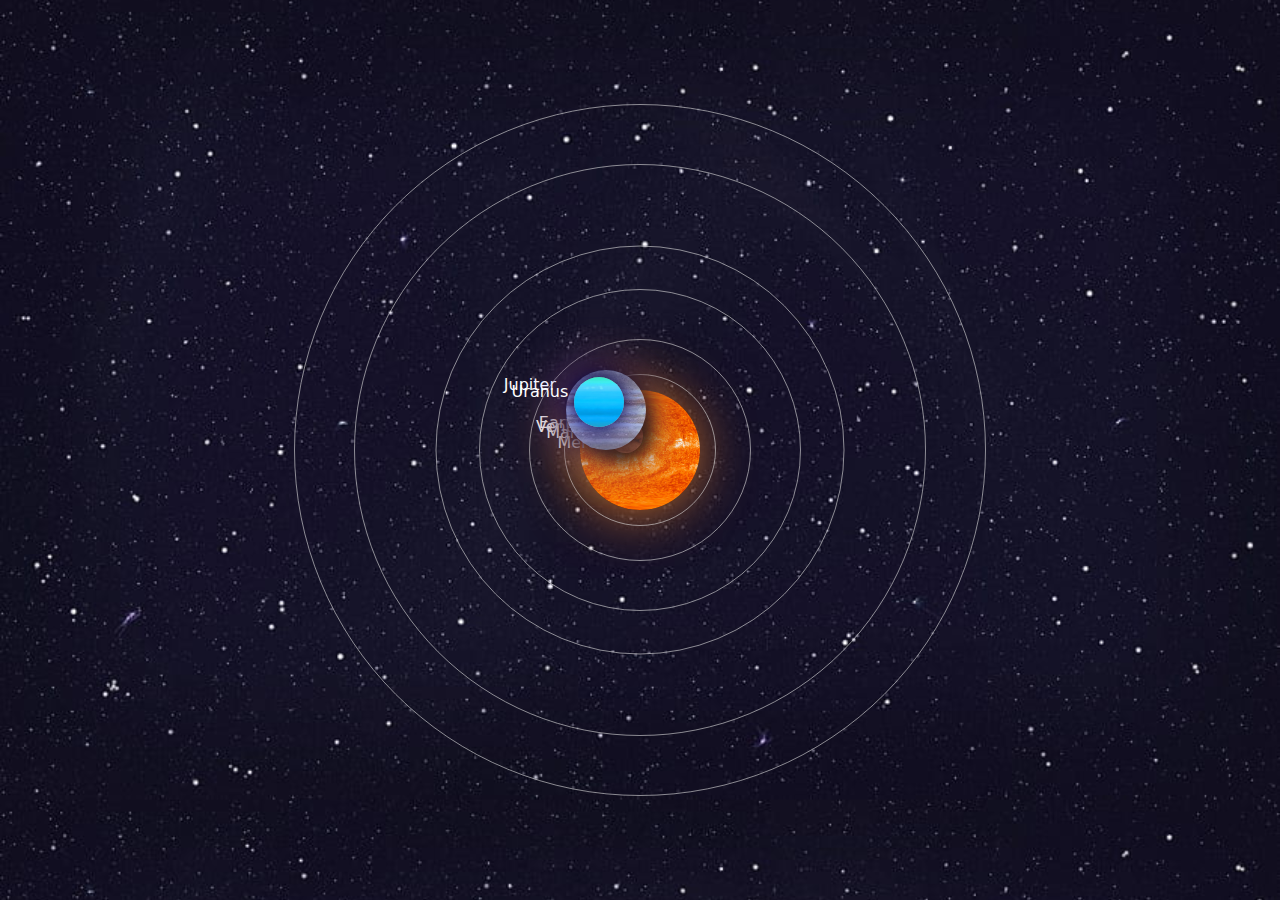
<file: SolarSystem/index.html>
<!DOCTYPE html>
<html lang="en">
<head>
    <meta charset="UTF-8">
    <meta http-equiv="X-UA-Compatible" content="IE=edge">
    <meta name="viewport" content="width=device-width, initial-scale=1.0">
    <title>SolarSystem</title>
    <link rel="stylesheet" type="text/css" href="style.css">
</head>
<body>
    <div class="sun"></div>

    <div class="mercury-outline">
        <div class="mercury">
            <p>Mercury</p>
        </div>
    </div>

    <div class="venus-outline-1">
        <div class="venus">
            <p>Venus</p>
        </div>
    </div>

    <div class="earth-outline-1"> <!-- ! THINK ABOUT NIGHT MODE WHEN CLICK ON EARTH TO GET A NIGHT TIME THING OF EARTH-->
        <div class="earth">
            <p>Earth</p>
        </div>
    </div>

    <div class="mars-outline-1">
        <div class="mars">
            <p>Mars</p>
        </div>
    </div>

    <div class="jupiter-outline-1">
        <div class="jupiter">
            <p>Jupiter</p>
        </div>
    </div>

    <div class="uranus-outline-1">
        <div class="uranus">
            <p>Uranus</p>
        </div>
    </div>
    <!--Note neptune rotates the other way!! -->
    
</body>
</html>
</file>
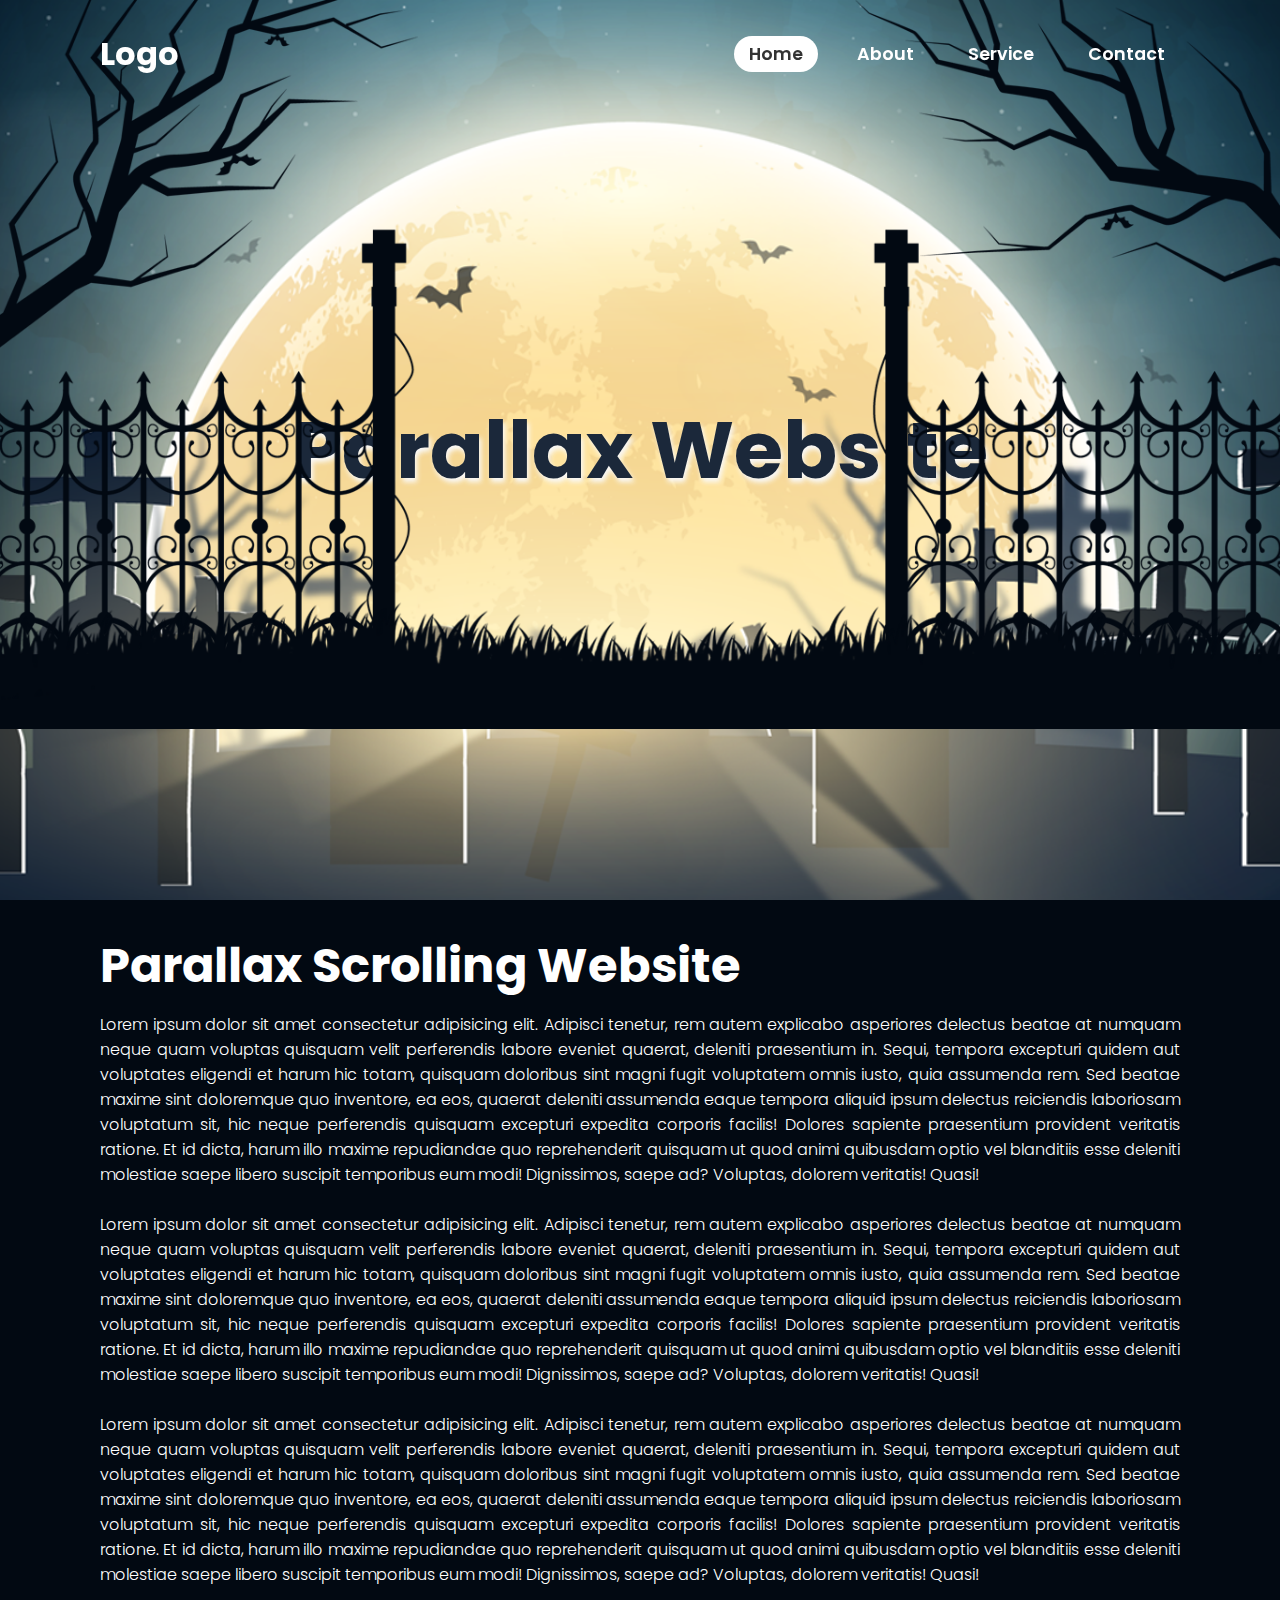
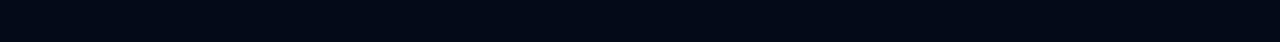
<file: Parallax_Scrolling_Website/Parallax Scrolling Website/index.html>
<!DOCTYPE html>
<html lang="en">

<head>
    <meta charset="UTF-8">
    <meta http-equiv="X-UA-Compatible" content="IE=edge">
    <meta name="viewport" content="width=device-width, initial-scale=1.0">
    <title>Parallax Scrolling Website | Codehal</title>
    <link rel="stylesheet" href="style.css">
</head>

<body>

    <header>
        <h2 class="logo">Logo</h2>
        <nav class="navigation">
            <a href="#" class="active">Home<span></span></a>
            <a href="#">About<span></span></a>
            <a href="#">Service<span></span></a>
            <a href="#">Contact<span></span></a>
        </nav>
    </header>

    <section class="parallax">
        <h2 id="text">Parallax Website</h2>
        <img src="tree-left.png" id="tree-left">
        <img src="tree-right.png" id="tree-right">
        <img src="gate-left.png" id="gate-left">
        <img src="gate-right.png" id="gate-right">
        <img src="grass.png" id="grass">
    </section>

    <section class="sec">
        <h2>Parallax Scrolling Website</h2>
        <p>
            Lorem ipsum dolor sit amet consectetur adipisicing elit. Adipisci tenetur, rem autem explicabo asperiores
            delectus beatae at numquam neque quam voluptas quisquam velit perferendis labore eveniet quaerat, deleniti
            praesentium in. Sequi, tempora excepturi quidem aut voluptates eligendi et harum hic totam, quisquam
            doloribus sint magni fugit voluptatem omnis iusto, quia assumenda rem. Sed beatae maxime sint doloremque quo
            inventore, ea eos, quaerat deleniti assumenda eaque tempora aliquid ipsum delectus reiciendis laboriosam
            voluptatum sit, hic neque perferendis quisquam excepturi expedita corporis facilis! Dolores sapiente
            praesentium provident veritatis ratione. Et id dicta, harum illo maxime repudiandae quo reprehenderit
            quisquam ut quod animi quibusdam optio vel blanditiis esse deleniti molestiae saepe libero suscipit
            temporibus eum modi! Dignissimos, saepe ad? Voluptas, dolorem veritatis! Quasi!<br><br>
            Lorem ipsum dolor sit amet consectetur adipisicing elit. Adipisci tenetur, rem autem explicabo asperiores
            delectus beatae at numquam neque quam voluptas quisquam velit perferendis labore eveniet quaerat, deleniti
            praesentium in. Sequi, tempora excepturi quidem aut voluptates eligendi et harum hic totam, quisquam
            doloribus sint magni fugit voluptatem omnis iusto, quia assumenda rem. Sed beatae maxime sint doloremque quo
            inventore, ea eos, quaerat deleniti assumenda eaque tempora aliquid ipsum delectus reiciendis laboriosam
            voluptatum sit, hic neque perferendis quisquam excepturi expedita corporis facilis! Dolores sapiente
            praesentium provident veritatis ratione. Et id dicta, harum illo maxime repudiandae quo reprehenderit
            quisquam ut quod animi quibusdam optio vel blanditiis esse deleniti molestiae saepe libero suscipit
            temporibus eum modi! Dignissimos, saepe ad? Voluptas, dolorem veritatis! Quasi!<br><br>
            Lorem ipsum dolor sit amet consectetur adipisicing elit. Adipisci tenetur, rem autem explicabo asperiores
            delectus beatae at numquam neque quam voluptas quisquam velit perferendis labore eveniet quaerat, deleniti
            praesentium in. Sequi, tempora excepturi quidem aut voluptates eligendi et harum hic totam, quisquam
            doloribus sint magni fugit voluptatem omnis iusto, quia assumenda rem. Sed beatae maxime sint doloremque quo
            inventore, ea eos, quaerat deleniti assumenda eaque tempora aliquid ipsum delectus reiciendis laboriosam
            voluptatum sit, hic neque perferendis quisquam excepturi expedita corporis facilis! Dolores sapiente
            praesentium provident veritatis ratione. Et id dicta, harum illo maxime repudiandae quo reprehenderit
            quisquam ut quod animi quibusdam optio vel blanditiis esse deleniti molestiae saepe libero suscipit
            temporibus eum modi! Dignissimos, saepe ad? Voluptas, dolorem veritatis! Quasi!<br><br>
        </p>
    </section>

    <script src="script.js"></script>
</body>

</html>
</file>
<file: SolarSystem/style.css>
body {
    margin: 0px;
    padding: 0px;
    background-color: black;
    background-image: url("Images/UniverseBackground.jpg");
    background-size: 100%;
}
.sun{
    height: 120px;
    width:120px;
    background-image: url("Images/Sun.jpg");
    border-radius: 50%;
    background-size: cover;
    box-shadow: -4px 2px 56px #d4762a;
    position: absolute;
    left: 50%;
    top: 50%;
    transform: translate(-50%, -50%);
    animation: spinEarth 400s linear reverse infinite;;
}

.mercury{
    height: 20px;
    width: 20px;
    border-radius: 50%;
    position: absolute;
    box-shadow: -4px 2px 56px #f9c05f;
    background-image: url("Images/mercury.jpg");
    left: 43%;
    top: 42%;
    transform: translate(-50%, -50%);
    animation: orbit2 10s linear infinite, spinEarth 200s linear reverse infinite;
}



@keyframes orbit2{
    from{transform:rotate(0deg) translateX(75px) rotate(0deg);}
    to{transform:rotate(360deg) translateX(75px) rotate(-360deg);}
}
p{
    color: white;
    font-family: system-ui;
    position: absolute;
    left: -62px;
    top: -11px;
}

.mercury-outline, .venus-outline-1, .earth-outline-1, .mars-outline-1, .jupiter-outline-1, 
.saturn-outline-1, .uranus-outline-1, .neptune-outline-1{
    border-radius: 50%;
    border: 1px solid #ddd9;
    position:absolute;
    top: 50%;
    left: 50%;
    transform: translate(-50%, -50%);
}

.mercury-outline {
    height: 150px;
    width: 150px;

}

.venus{
    background-image: url("Images/Venus.jpg");
    height: 40px;
    width: 40px;
    border-radius: 50%;
    position: absolute;
    box-shadow: -4px 2px 56px #c1aa81, 0 0 20px 2px #000;
    left: 40%;
    top: 42%;
    transform: translate(-50%, -50%);
    animation: orbitVenus 40s linear infinite, spinEarth 50s linear reverse infinite;
    background-size: cover;
}

@keyframes orbitVenus{
    from{transform:rotate(0deg) translateX(110px) rotate(0deg);}
    to{transform:rotate(360deg) translateX(110px) rotate(-360deg);}
}

.venus-outline-1{
    height: 220px;
    width: 220px;
}

.earth{
    background-image: url("Images/Earth.jpg");
    height: 40px;
    width: 40px;
    border-radius: 50%;
    position: absolute;
    box-shadow: -4px 2px 56px #0206c4, 0 0 20px 2px #000;
    left: 44%;
    top: 43%;
    background-size: cover;
    transform: translate(-50%, -50%);
    animation: orbitEarth 50s linear infinite, spinEarth 8s linear reverse infinite;
   

}


@keyframes spinEarth{
    0%{background-position: 0%;}
    100%{background-position: 1000%;}
}

@keyframes orbitEarth{
    from{transform:rotate(0deg) translateX(160px) rotate(0deg);}
    to{transform:rotate(360deg) translateX(160px) rotate(-360deg);}
    }

.earth-outline-1{
    height: 320px;
    width: 320px;
}

.mars{
    background-image: url("Images/Mars.jpg");
    height: 35px;
    width: 35px;
    border-radius: 50%;
    position: absolute;
    box-shadow: -4px 2px 56px #fea535, 0 0 20px 2px #000;
    left: 46.5%;
    top: 46.5%;
    background-size: cover;
    transform: translate(-50%, -50%);
    animation: orbitMars 100s linear infinite, spinEarth 8s linear reverse infinite;

}

@keyframes orbitMars{
    from{transform:rotate(0deg) translateX(208px) rotate(0deg);}
    to{transform:rotate(360deg) translateX(208px) rotate(-360deg);}
    }
    .mars-outline-1{
        height: 407px;
        width: 407px;
    }

    .jupiter{
        background-image: url("Images/jupiter.jpg");
        height: 80px;
        width: 80px;
        border-radius: 50%;
        position: absolute;
        box-shadow: -4px 2px 56px #91540a, 0 0 20px 2px #000;
        left: 44%;
        top: 43%;
        background-size: cover;
        transform: translate(-50%, -50%);
        animation: orbitJupiter 300s linear infinite, spinEarth 6s linear reverse infinite;
    
    }
    
    @keyframes orbitJupiter{
        from{transform:rotate(0deg) translateX(280px) rotate(0deg);}
        to{transform:rotate(360deg) translateX(280px) rotate(-360deg);}
        }
        .jupiter-outline-1{
            height:570px;
            width: 570px;
        }

        .uranus{
            background-image: url("Images/Uranus.jpg");
            height: 50px;
            width: 50px;
            border-radius: 50%;
            position: absolute;
            box-shadow: -4px 2px 56px blue, 0 0 20px 2px #000;
            left: 44%;
            top: 43%;
            background-size: cover;
            transform: translate(-50%, -50%);
            animation: orbitUranus 900s linear infinite, spinEarth 7s linear reverse infinite;
        
        }
        
        @keyframes orbitUranus{
            from{transform:rotate(0deg) translateX(370px) rotate(0deg);}
            to{transform:rotate(360deg) translateX(370px) rotate(-360deg);}
            }
            .uranus-outline-1{
                height:690px;
                width: 690px;
            }
</file>
<file: Parallax_Scrolling_Website/Parallax Scrolling Website/style.css>
@import url('https://fonts.googleapis.com/css2?family=Poppins:wght@300;400;500;600;700;800;900&display=swap');

* {
    margin: 0;
    padding: 0;
    box-sizing: border-box;
    font-family: 'Poppins', sans-serif;
}

body {
    min-height: 100vh;
    overflow-x: hidden;
}

header {
    position: absolute;
    
    top: 0;
    left: 0;
    width: 100%;
    padding: 30px 100px;
    display: flex;
    justify-content: space-between;
    align-items: center;
    z-index: 100;
}

.logo {
    font-size: 2em;
    color: #fff;
    user-select: none;
}

.navigation a {
    position: relative;
    font-size: 1.1em;
    color: #fff;
    font-weight: 600;
    text-decoration: none;
    margin-left: 20px;
    padding: 6px 15px;
    transition: .5s;
}

.navigation a:hover,
.navigation a.active {
    color: #333;
}

.navigation a span {
    position: absolute;
    top: 0;
    left: 0;
    width: 100%;
    height: 100%;
    background: #fff;
    border-radius: 30px;
    z-index: -1;
    transform: scale(0);
    opacity: 0;
    transition: .5s;
}

.navigation a:hover span,
.navigation a.active span {
    transform: scale(1);
    opacity: 1;
}

.parallax {
    position: relative;
    display: flex;
    justify-content: center;
    align-items: center;
    height: 100vh;
    background: url('background.png') no-repeat;
    background-size: cover;
    background-position: center;
    background-attachment: fixed;
}

#text {
    position: absolute;
    font-size: 5em;
    color: #1b283a;
    text-shadow: 2px 4px 5px #f9f9f9;
}

.parallax img {
    position: absolute;
    top: 0;
    left: 0;
    width: 100%;
    pointer-events: none;
}

.parallax img#gate-left {
    position: fixed;
    transform: translateX(-282px);
}

.parallax img#gate-right {
    position: fixed;
    transform: translateX(305px);
}

.sec {
    position: relative;
    background: #020912;
    padding: 30px 100px;
}

.sec h2 {
    font-size: 3em;
    color: #fff;
    margin-bottom: 10px;
}

.sec p {
    font-size: 1em;
    color: #fff;
    font-weight: 300;
    text-align: justify;
}
</file>
